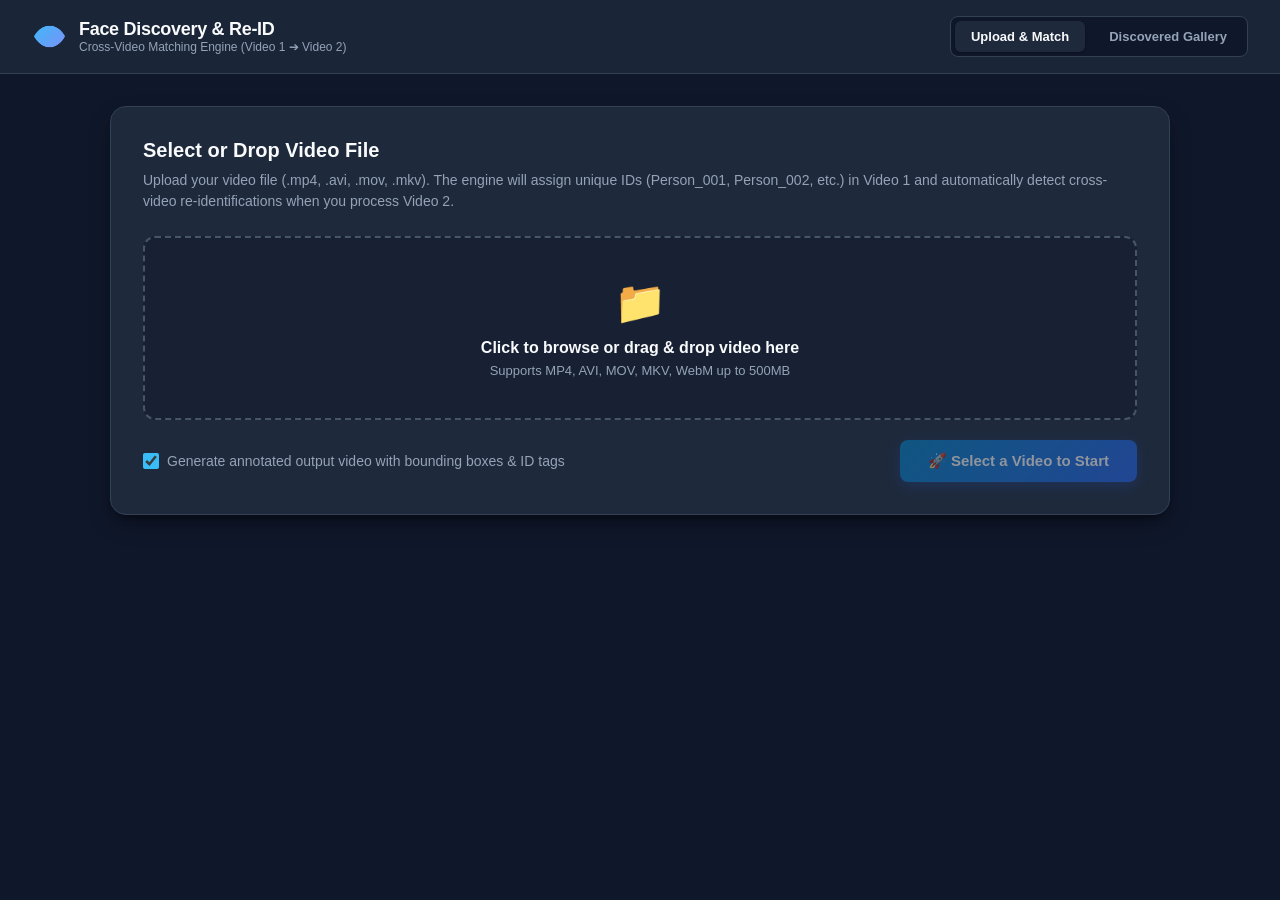
<file: templates/index.html>
<!DOCTYPE html>
<html lang="en">
<head>
    <meta charset="UTF-8">
    <meta name="viewport" content="width=device-width, initial-scale=1.0">
    <title>Face Discovery & Cross-Video Re-Identification</title>
    <link rel="stylesheet" href="/static/style.css">
</head>
<body>
    <header>
        <div class="logo-area">
            <div class="logo-icon">👁️</div>
            <div class="logo-text">
                <h1>Face Discovery & Re-ID</h1>
                <p>Cross-Video Matching Engine (Video 1 ➔ Video 2)</p>
            </div>
        </div>

        <nav class="nav-tabs">
            <button class="tab-btn active" data-tab="tab-upload">Upload & Match</button>
            <button class="tab-btn" data-tab="tab-gallery">Discovered Gallery</button>
        </nav>
    </header>

    <main>
        <!-- TAB 1: UPLOAD & MATCH -->
        <section id="tab-upload" class="tab-content active">
            <div class="upload-card">
                <h2 class="section-title">Select or Drop Video File</h2>
                <p class="section-desc">
                    Upload your video file (<code>.mp4</code>, <code>.avi</code>, <code>.mov</code>, <code>.mkv</code>). 
                    The engine will assign unique IDs (<code>Person_001</code>, <code>Person_002</code>, etc.) in Video 1 and automatically detect cross-video re-identifications when you process Video 2.
                </p>

                <!-- Dropzone -->
                <div class="dropzone" id="dropzone">
                    <div class="dropzone-icon">📁</div>
                    <div class="dropzone-text">Click to browse or drag & drop video here</div>
                    <div class="dropzone-hint">Supports MP4, AVI, MOV, MKV, WebM up to 500MB</div>
                    <input type="file" id="video-input" accept="video/mp4,video/x-m4v,video/*">
                </div>

                <div class="selected-file-info" id="selected-file-info" style="display: none;">
                    <div>Selected: <span class="file-name" id="selected-file-name">filename.mp4</span></div>
                    <div style="color: var(--text-secondary);" id="selected-file-size">0 MB</div>
                </div>

                <div class="upload-options">
                    <label class="checkbox-label">
                        <input type="checkbox" id="save-annotated" checked>
                        <span>Generate annotated output video with bounding boxes & ID tags</span>
                    </label>

                    <button class="btn-primary" id="btn-process" disabled>
                        🚀 Select a Video to Start
                    </button>
                </div>
            </div>

            <!-- Processing / Progress Card -->
            <div class="progress-card" id="progress-card">
                <div class="progress-header">
                    <span style="font-weight: 600; font-size: 15px;">
                        <span class="progress-spinner"></span>
                        <span id="progress-text">Processing video...</span>
                    </span>
                    <span id="progress-percent" style="font-weight: 700; font-size: 15px; color: var(--accent-blue);">0%</span>
                </div>
                <div class="progress-bar-container">
                    <div class="progress-bar-fill" id="progress-bar-fill"></div>
                </div>

                <div class="live-progress-stats" id="live-progress-stats" style="display: flex; gap: 16px; margin-top: 14px; flex-wrap: wrap;">
                    <div class="stat-pill">
                        <span style="color: var(--text-secondary);">Frames:</span> 
                        <strong id="live-stat-frames" style="color: var(--text-primary);">0 / 0</strong>
                    </div>
                    <div class="stat-pill">
                        <span style="color: var(--text-secondary);">Video Time:</span> 
                        <strong id="live-stat-time" style="color: var(--text-primary);">00:00</strong>
                    </div>
                    <div class="stat-pill">
                        <span style="color: var(--text-secondary);">Speed:</span> 
                        <strong id="live-stat-fps" style="color: var(--accent-blue);">0.0 fps</strong>
                    </div>
                    <div class="stat-pill">
                        <span style="color: var(--text-secondary);">Detected Faces:</span> 
                        <strong id="live-stat-detected" style="color: var(--accent-emerald);">0</strong>
                    </div>
                    <div class="stat-pill" id="live-pill-matches" style="display: none;">
                        <strong id="live-stat-matches" style="color: var(--accent-amber);">🎯 0 Cross-Video Matches</strong>
                    </div>
                </div>
            </div>

            <!-- Results Card -->
            <div class="results-card" id="results-card">
                <h2 class="section-title">Analysis & Re-Identification Results</h2>
                <p class="section-desc">Identities cataloged and matched from this video run:</p>

                <div class="metrics-grid">
                    <div class="metric-box">
                        <div class="metric-num" id="res-total-faces">0</div>
                        <div class="metric-label">Identities in this Video</div>
                    </div>
                    <div class="metric-box matches">
                        <div class="metric-num" id="res-cross-matches" style="color: var(--accent-amber);">0</div>
                        <div class="metric-label">Cross-Video Matches</div>
                    </div>
                    <div class="metric-box new">
                        <div class="metric-num" id="res-new-identities" style="color: var(--accent-emerald);">0</div>
                        <div class="metric-label">New Identities Discovered</div>
                    </div>
                    <div class="metric-box">
                        <div class="metric-num" id="res-gallery-total">0</div>
                        <div class="metric-label">Total IDs in Gallery</div>
                    </div>
                </div>

                <div class="download-actions" id="download-actions">
                    <!-- Dynamic download buttons injected here -->
                </div>

                <h3 style="font-size: 16px; margin-bottom: 12px; font-weight: 700;">Detected People in Video:</h3>
                <div class="people-grid" id="detected-people-grid">
                    <!-- Person cards injected here -->
                </div>
            </div>
        </section>

        <!-- TAB 2: GALLERY VIEW -->
        <section id="tab-gallery" class="tab-content">
            <div class="upload-card">
                <div class="gallery-toolbar">
                    <div>
                        <h2 class="section-title" style="margin-bottom: 4px;">Universal Identity Gallery</h2>
                        <p class="section-desc" style="margin-bottom: 0;">
                            Persistent database of all individuals discovered across all processed video runs.
                        </p>
                    </div>
                    <div style="display: flex; gap: 10px; align-items: center;">
                        <span class="badge badge-match" id="gallery-count-badge">0 People</span>
                        <a href="/download_report" class="btn-action">📊 Download Excel Report</a>
                        <button class="btn-danger" id="btn-reset-gallery">🔄 Reset Gallery</button>
                    </div>
                </div>

                <div class="people-grid" id="gallery-grid">
                    <!-- Gallery cards injected here -->
                </div>
            </div>
        </section>
    </main>

    <script src="/static/app.js"></script>
</body>
</html>
</file>
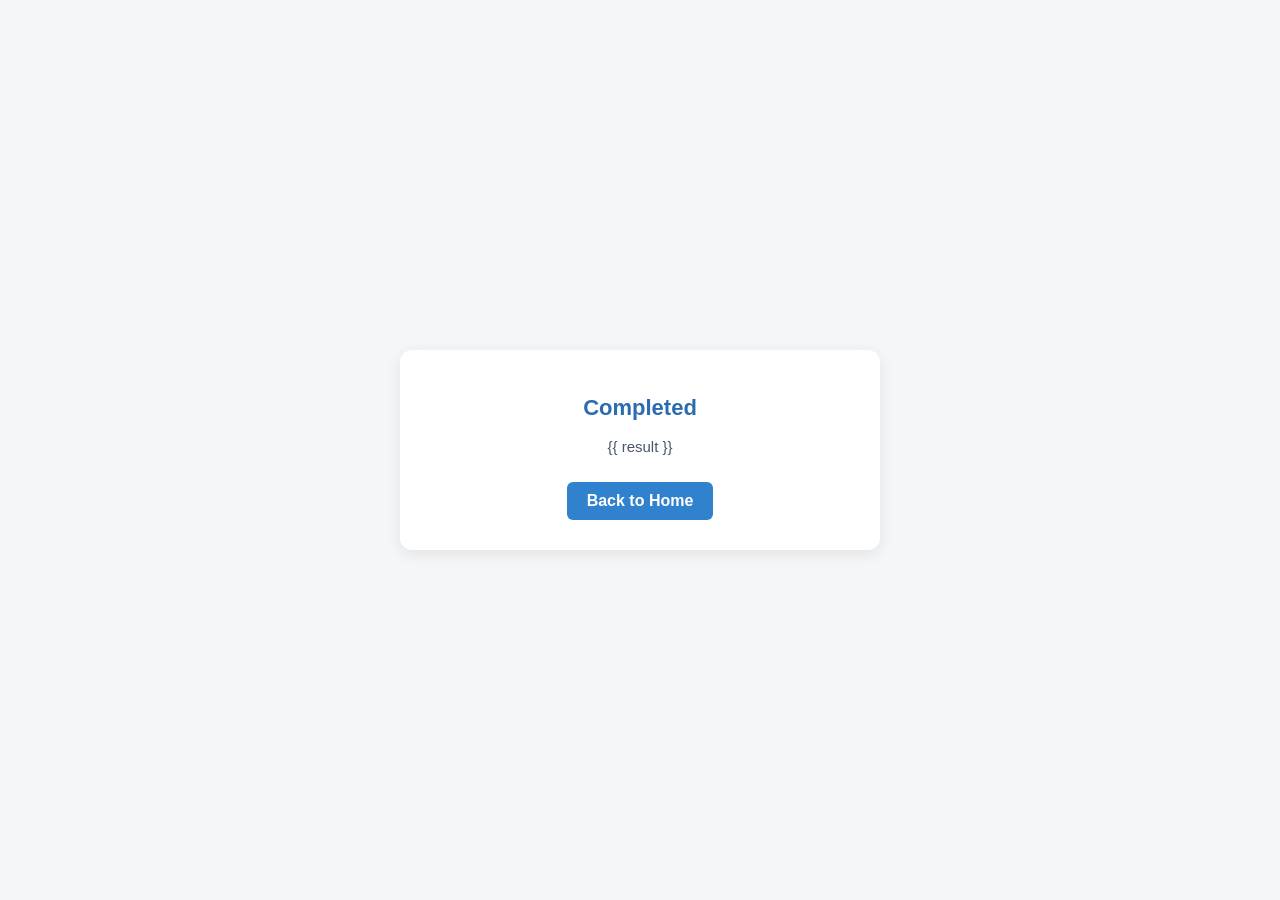
<file: templates/result.html>
<!DOCTYPE html>
<html lang="en">
<head>
    <meta charset="UTF-8">
    <title>Processing Result</title>
    <style>
        body { font-family: -apple-system, BlinkMacSystemFont, "Segoe UI", Roboto, sans-serif; background: #f4f6f8; display: flex; align-items: center; justify-content: center; min-height: 100vh; margin: 0; }
        .card { background: white; padding: 30px; border-radius: 12px; box-shadow: 0 4px 16px rgba(0,0,0,0.08); width: 420px; text-align: center; }
        h1 { font-size: 22px; color: #2b6cb0; margin-bottom: 12px; }
        p { color: #4a5568; font-size: 15px; margin-bottom: 24px; line-height: 1.5; }
        a { display: inline-block; background: #3182ce; color: white; padding: 10px 20px; text-decoration: none; border-radius: 6px; font-weight: 600; }
        a:hover { background: #2b6cb0; }
    </style>
</head>
<body>
    <div class="card">
        <h1>Completed</h1>
        <p>{{ result }}</p>
        <a href="/">Back to Home</a>
    </div>
</body>
</html>
</file>
<file: static/style.css>
:root {
    --bg-primary: #0f172a;
    --bg-secondary: #1e293b;
    --bg-tertiary: #334155;
    --accent-blue: #38bdf8;
    --accent-blue-hover: #0284c7;
    --accent-emerald: #10b981;
    --accent-amber: #f59e0b;
    --accent-rose: #f43f5e;
    --text-primary: #f8fafc;
    --text-secondary: #94a3b8;
    --border-color: #334155;
    --card-shadow: 0 10px 25px -5px rgba(0, 0, 0, 0.4), 0 8px 10px -6px rgba(0, 0, 0, 0.4);
}

* {
    box-sizing: border-box;
    margin: 0;
    padding: 0;
    font-family: -apple-system, BlinkMacSystemFont, "Segoe UI", Roboto, Helvetica, Arial, sans-serif;
}

body {
    background: var(--bg-primary);
    color: var(--text-primary);
    min-height: 100vh;
    display: flex;
    flex-direction: column;
}

header {
    background: rgba(30, 41, 59, 0.85);
    backdrop-filter: blur(12px);
    border-bottom: 1px solid var(--border-color);
    padding: 16px 32px;
    display: flex;
    justify-content: space-between;
    align-items: center;
    position: sticky;
    top: 0;
    z-index: 50;
}

.logo-area {
    display: flex;
    align-items: center;
    gap: 12px;
}

.logo-icon {
    font-size: 28px;
    background: linear-gradient(135deg, #38bdf8, #818cf8);
    -webkit-background-clip: text;
    -webkit-text-fill-color: transparent;
}

.logo-text h1 {
    font-size: 18px;
    font-weight: 700;
    letter-spacing: -0.3px;
}

.logo-text p {
    font-size: 12px;
    color: var(--text-secondary);
}

.nav-tabs {
    display: flex;
    gap: 8px;
    background: var(--bg-primary);
    padding: 4px;
    border-radius: 8px;
    border: 1px solid var(--border-color);
}

.tab-btn {
    background: transparent;
    border: none;
    color: var(--text-secondary);
    padding: 8px 16px;
    font-size: 13px;
    font-weight: 600;
    border-radius: 6px;
    cursor: pointer;
    transition: all 0.2s ease;
}

.tab-btn.active {
    background: var(--bg-secondary);
    color: var(--text-primary);
    box-shadow: 0 1px 3px rgba(0,0,0,0.3);
}

main {
    flex: 1;
    max-width: 1100px;
    margin: 0 auto;
    width: 100%;
    padding: 32px 20px;
}

.tab-content {
    display: none;
}

.tab-content.active {
    display: block;
    animation: fadeIn 0.25s ease-out;
}

@keyframes fadeIn {
    from { opacity: 0; transform: translateY(6px); }
    to { opacity: 1; transform: translateY(0); }
}

/* Upload Card */
.upload-card {
    background: var(--bg-secondary);
    border: 1px solid var(--border-color);
    border-radius: 16px;
    padding: 32px;
    box-shadow: var(--card-shadow);
    margin-bottom: 28px;
}

.section-title {
    font-size: 20px;
    font-weight: 700;
    margin-bottom: 8px;
}

.section-desc {
    color: var(--text-secondary);
    font-size: 14px;
    margin-bottom: 24px;
    line-height: 1.5;
}

.dropzone {
    border: 2px dashed #475569;
    border-radius: 12px;
    padding: 40px 20px;
    text-align: center;
    background: rgba(15, 23, 42, 0.4);
    cursor: pointer;
    transition: all 0.2s;
    position: relative;
}

.dropzone:hover, .dropzone.dragover {
    border-color: var(--accent-blue);
    background: rgba(56, 189, 248, 0.05);
}

.dropzone-icon {
    font-size: 42px;
    margin-bottom: 12px;
}

.dropzone-text {
    font-size: 16px;
    font-weight: 600;
    margin-bottom: 6px;
}

.dropzone-hint {
    font-size: 13px;
    color: var(--text-secondary);
}

#video-input {
    display: none;
}

.selected-file-info {
    margin-top: 16px;
    background: var(--bg-tertiary);
    padding: 12px 16px;
    border-radius: 8px;
    display: flex;
    justify-content: space-between;
    align-items: center;
    font-size: 14px;
}

.file-name {
    font-weight: 600;
    color: var(--accent-blue);
}

.upload-options {
    display: flex;
    align-items: center;
    justify-content: space-between;
    margin-top: 20px;
}

.checkbox-label {
    display: flex;
    align-items: center;
    gap: 8px;
    font-size: 14px;
    cursor: pointer;
    color: var(--text-secondary);
}

.checkbox-label input {
    accent-color: var(--accent-blue);
    width: 16px;
    height: 16px;
}

.btn-primary {
    background: linear-gradient(135deg, #0284c7, #2563eb);
    color: white;
    border: none;
    padding: 12px 28px;
    font-size: 15px;
    font-weight: 700;
    border-radius: 8px;
    cursor: pointer;
    transition: all 0.2s;
    box-shadow: 0 4px 14px rgba(37, 99, 235, 0.35);
}

.btn-primary:hover:not(:disabled) {
    background: linear-gradient(135deg, #0369a1, #1d4ed8);
    transform: translateY(-1px);
    box-shadow: 0 6px 20px rgba(37, 99, 235, 0.45);
}

.btn-primary:disabled {
    opacity: 0.5;
    cursor: not-allowed;
    transform: none;
}

/* Progress Section */
.progress-card {
    background: var(--bg-secondary);
    border: 1px solid var(--border-color);
    border-radius: 16px;
    padding: 24px;
    margin-bottom: 28px;
    display: none;
    box-shadow: var(--card-shadow);
}

.progress-header {
    display: flex;
    justify-content: space-between;
    align-items: center;
    margin-bottom: 12px;
}

.progress-spinner {
    width: 20px;
    height: 20px;
    border: 3px solid rgba(56, 189, 248, 0.2);
    border-top-color: var(--accent-blue);
    border-radius: 50%;
    animation: spin 0.8s linear infinite;
    display: inline-block;
    vertical-align: middle;
    margin-right: 8px;
}

@keyframes spin {
    to { transform: rotate(360deg); }
}

.progress-bar-container {
    width: 100%;
    height: 8px;
    background: var(--bg-tertiary);
    border-radius: 999px;
    overflow: hidden;
}

.progress-bar-fill {
    height: 100%;
    background: linear-gradient(90deg, var(--accent-blue), #818cf8);
    width: 0%;
    transition: width 0.3s ease;
    animation: pulseGlow 1.5s infinite alternate;
}

.stat-pill {
    background: var(--bg-tertiary);
    padding: 6px 12px;
    border-radius: 8px;
    font-size: 13px;
    border: 1px solid #475569;
    display: inline-flex;
    align-items: center;
    gap: 6px;
}

/* Results Section */
.results-card {
    background: var(--bg-secondary);
    border: 1px solid var(--border-color);
    border-radius: 16px;
    padding: 32px;
    margin-bottom: 28px;
    display: none;
    box-shadow: var(--card-shadow);
}

.metrics-grid {
    display: grid;
    grid-template-columns: repeat(auto-fit, minmax(200px, 1fr));
    gap: 16px;
    margin-bottom: 24px;
}

.metric-box {
    background: var(--bg-tertiary);
    padding: 16px;
    border-radius: 10px;
    border-left: 4px solid var(--accent-blue);
}

.metric-box.matches {
    border-left-color: var(--accent-amber);
}

.metric-box.new {
    border-left-color: var(--accent-emerald);
}

.metric-num {
    font-size: 26px;
    font-weight: 800;
}

.metric-label {
    font-size: 13px;
    color: var(--text-secondary);
    margin-top: 4px;
}

.download-actions {
    display: flex;
    gap: 12px;
    flex-wrap: wrap;
    margin-bottom: 28px;
}

.btn-action {
    display: inline-flex;
    align-items: center;
    gap: 8px;
    background: var(--bg-tertiary);
    color: var(--text-primary);
    text-decoration: none;
    padding: 10px 20px;
    border-radius: 8px;
    font-size: 14px;
    font-weight: 600;
    transition: all 0.2s;
    border: 1px solid #475569;
}

.btn-action:hover {
    background: #475569;
    border-color: var(--accent-blue);
}

.btn-action.primary {
    background: #0284c7;
    border-color: transparent;
}

.btn-action.primary:hover {
    background: #0369a1;
}

/* People Grid */
.people-grid {
    display: grid;
    grid-template-columns: repeat(auto-fill, minmax(280px, 1fr));
    gap: 20px;
    margin-top: 16px;
}

.person-card {
    background: var(--bg-tertiary);
    border: 1px solid #475569;
    border-radius: 12px;
    overflow: hidden;
    display: flex;
    flex-direction: column;
    box-shadow: 0 4px 6px rgba(0,0,0,0.2);
    transition: transform 0.2s;
}

.person-card:hover {
    transform: translateY(-2px);
    border-color: var(--accent-blue);
}

.person-card.matched {
    border: 2px solid var(--accent-amber);
    box-shadow: 0 0 15px rgba(245, 158, 11, 0.25);
}

.person-img-wrap {
    height: 160px;
    background: #0f172a;
    display: flex;
    align-items: center;
    justify-content: center;
    overflow: hidden;
}

.person-img {
    width: 100%;
    height: 100%;
    object-fit: cover;
}

.person-img-placeholder {
    font-size: 40px;
    color: #475569;
}

.person-info {
    padding: 14px;
    display: flex;
    flex-direction: column;
    gap: 8px;
    flex: 1;
}

.person-header {
    display: flex;
    justify-content: space-between;
    align-items: center;
}

.person-id {
    font-size: 16px;
    font-weight: 700;
}

.badge {
    display: inline-block;
    padding: 3px 8px;
    border-radius: 999px;
    font-size: 11px;
    font-weight: 700;
    text-transform: uppercase;
}

.badge-match {
    background: rgba(245, 158, 11, 0.2);
    color: #fbbf24;
    border: 1px solid rgba(245, 158, 11, 0.5);
}

.badge-new {
    background: rgba(16, 185, 129, 0.2);
    color: #34d399;
    border: 1px solid rgba(16, 185, 129, 0.5);
}

.badge-single {
    background: rgba(148, 163, 184, 0.2);
    color: #cbd5e1;
}

.timestamp-tags {
    display: flex;
    flex-wrap: wrap;
    gap: 4px;
    margin-top: 6px;
}

.time-tag {
    background: rgba(15, 23, 42, 0.6);
    color: var(--accent-blue);
    padding: 2px 6px;
    border-radius: 4px;
    font-size: 11px;
    font-family: monospace;
}

/* Gallery View Toolbar */
.gallery-toolbar {
    display: flex;
    justify-content: space-between;
    align-items: center;
    margin-bottom: 20px;
    flex-wrap: wrap;
    gap: 12px;
}

.btn-danger {
    background: rgba(244, 63, 94, 0.15);
    color: #fda4af;
    border: 1px solid rgba(244, 63, 94, 0.4);
    padding: 8px 16px;
    border-radius: 8px;
    font-size: 13px;
    font-weight: 600;
    cursor: pointer;
    transition: all 0.2s;
}

.btn-danger:hover {
    background: rgba(244, 63, 94, 0.3);
}
</file>
